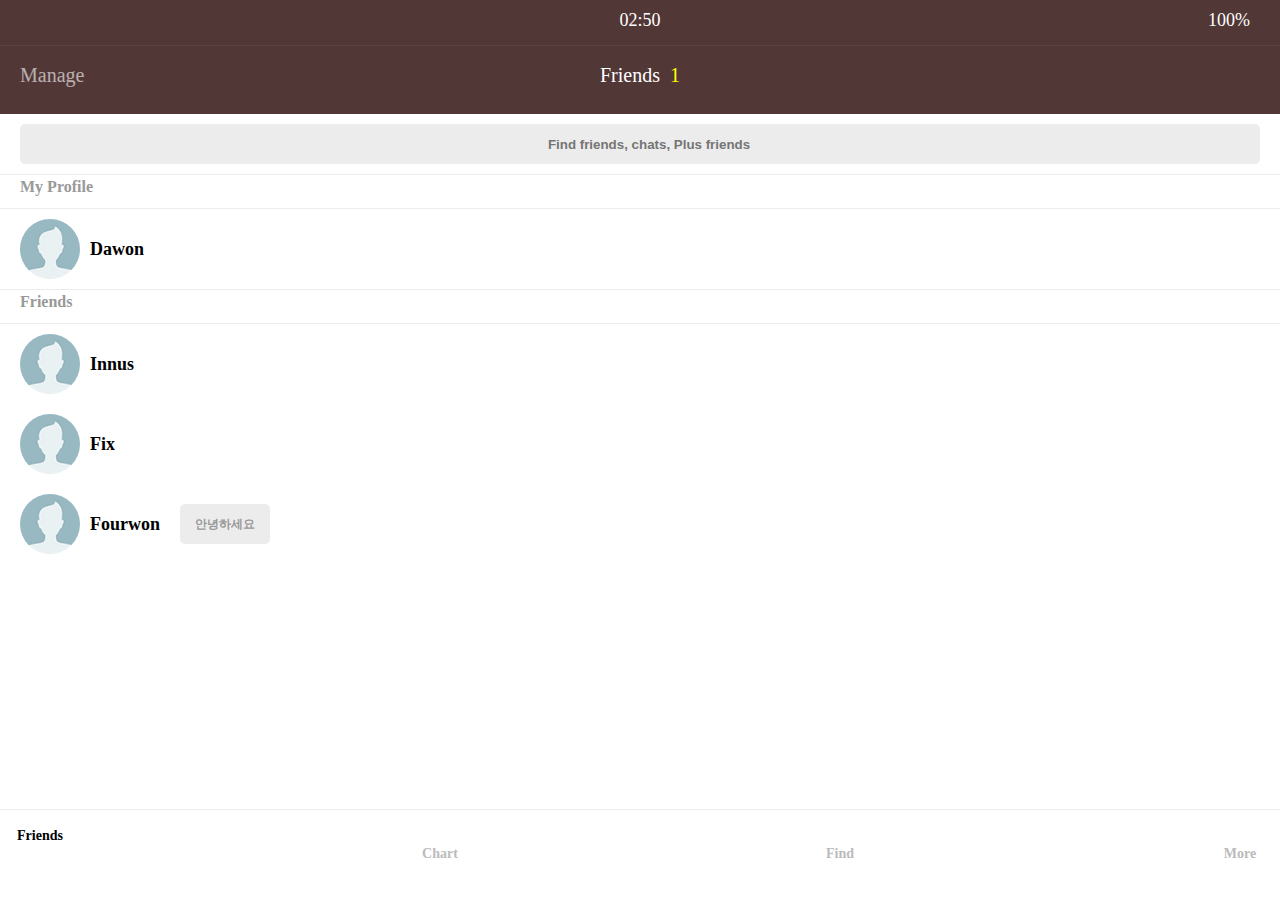
<file: index.html>
<html>
	
<head>
        <link rel="stylesheet" href="https://use.fontawesome.com/releases/v5.1.0/css/all.css" integrity="sha384-lKuwvrZot6UHsBSfcMvOkWwlCMgc0TaWr+30HWe3a4ltaBwTZhyTEggF5tJv8tbt" crossorigin="anonymous">
		<title>
				코딩수업
		</title>
		<link rel="stylesheet" href="./style.css">

</head>


<body>
 <div class="top">		
	<div class="left">
		<i class="fas fa-plane rp01 lp01"></i><i class="fas fa-wifi"></i>
    </div>

    <div class="center">
		02:50
	</div>

    <div class="right">
	    <i class="fas fa-moon"></i><i class="rp01 lp01 fab fa-bluetooth-b"></i><span>100%</span><i class="rp01 lp01 fas fa-battery-full"></i>
    </div>
</div>

<div class="top02">
	<div class="left">
     	<span class="lp01 op">Manage</span>
	</div class="width33">
	
	<div class="center">
	    <span>Friends</span><span class="yellow lp01">1</span>
    </div>
	
	<div class="right">
		<i class="rp01 fas fa-cog"></i>
    </div>
</div>

<div class="findbox">
		
<input class="find" placeholder="Find friends, chats, Plus friends">
<div class="find_icon"><i class="fas fa-search"></i></div>

	</input>
	


</div>

<div class="list_title">
	<span>My Profile</span>
</div>

<div class="list">
	<img class="list_img" src="./background02.jpg"><span class="list_text">Dawon</span>
</div>


<div class="list_title">
	<span>Friends</span>
</div>


<div class="list">
	<img class="list_img" src="./background02.jpg"><span class="list_text">Innus</span>
</div>	

<div class="list">
	<img class="list_img" src="./background02.jpg"><span class="list_text">Fix</span>
</div>	

<div class="list">
	<img class="list_img" src="./background02.jpg"><span class="list_text">Fourwon</span>
	<div class="message"><span>안녕하세요</span></div>
</div>



<div class="down">
	<div class="w30">
		<span class="icon black"><i class="fas fa-user"></i></span>
		<span class="i_text black">Friends</span>
	</div>
		
    <div class="w30">
			<span class="icon"><i class="far fa-address-book"></i></span><br>
        <span class="i_text">Chart</span>
	</div>

	<div class="w30">
			<span class="icon"><i class="fas fa-search"></i></span><br>
			<span class="i_text">Find</span>
		</div>

	<div class="w30"><span class="icon"><i class="fas fa-plus"></i></span><br>
		<span class="i_text">More</span>
	</div>
</div>

</body>



</html>
</file>
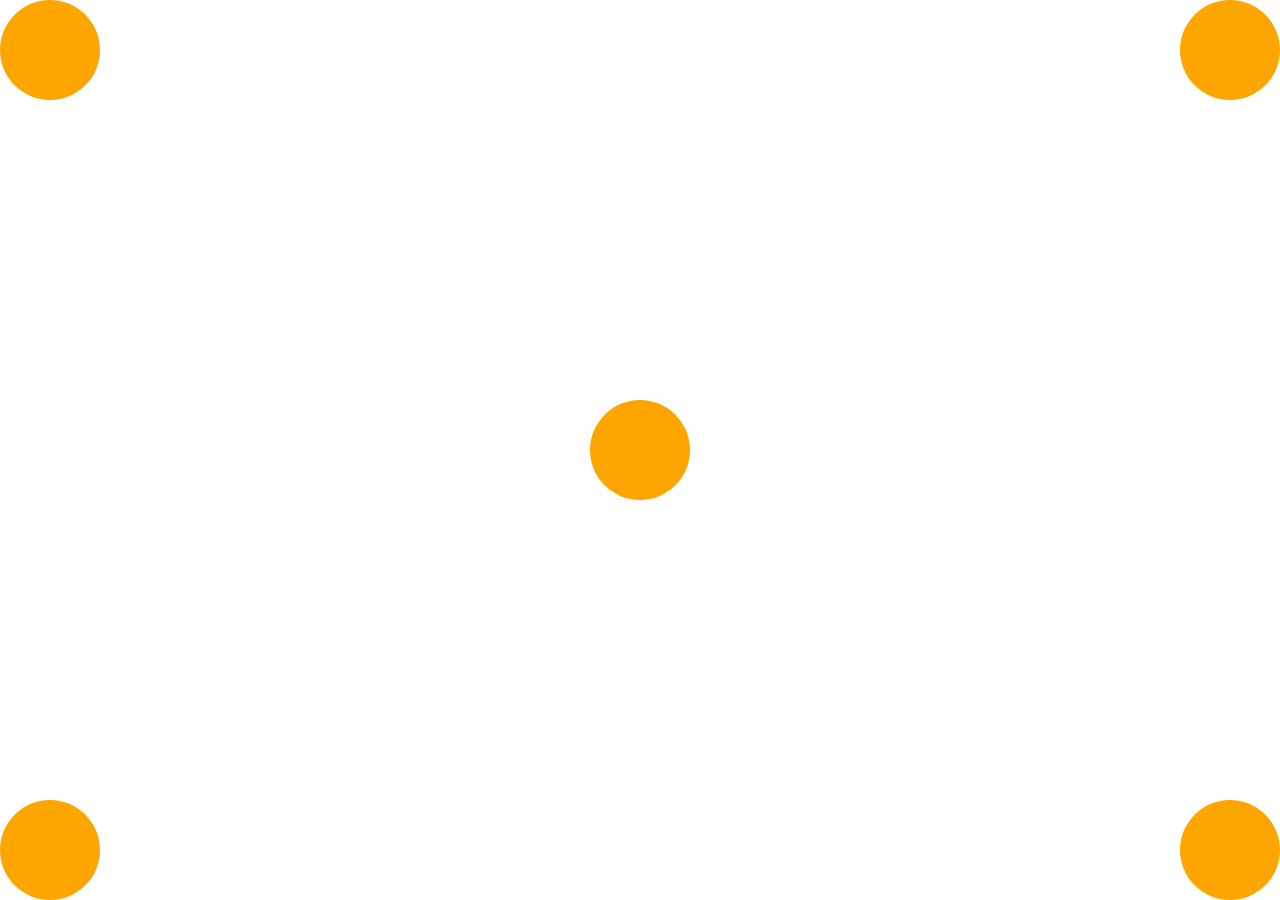
<file: 01.html>
<html>
<head>

<style>
div {
    position: absolute;
    width: 100px;
    height: 100px;
    border-radius: 50%;
    background-color: orange;
}

.l
{left :0;
  top :0;  
}


.r
{right :0;
  top :0;  
}


.c
{left :50%;
  top :50%;
  transform: translateX(-50%)
  translatey(-50%)  
}

.bl
{left :0;
  bottom :0;  
}


.br
{right :0;
  bottom :0;  
}

</style>    
</head>




<body>
<div class="l">
</div>

<div class="r">
</div>

<div class="c">
</div>

<div class="bl">
</div>

<div class="br">
</div>



</body>



</html>
</file>
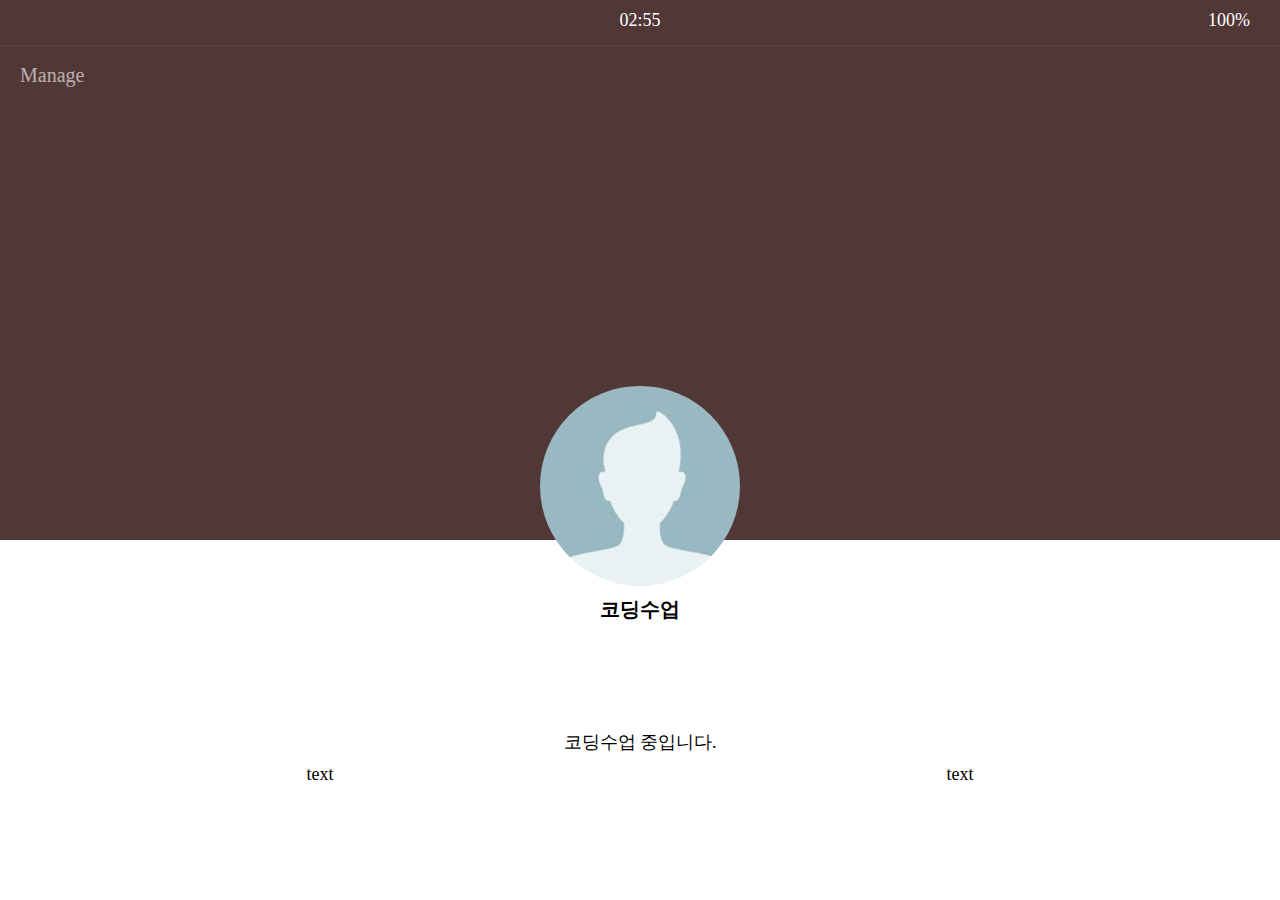
<file: sub.html>
<html>
	
<head>
        <link rel="stylesheet" href="https://use.fontawesome.com/releases/v5.1.0/css/all.css" integrity="sha384-lKuwvrZot6UHsBSfcMvOkWwlCMgc0TaWr+30HWe3a4ltaBwTZhyTEggF5tJv8tbt" crossorigin="anonymous">
		<title>
				코딩수업
		</title>
		<link rel="stylesheet" href="./style.css">
<meta charset="UTF-8">
</head>


<body>
       
 <div class="top03">		
        <div class="top">		
                <div class="left">
                    <i class="fas fa-plane rp01 lp01"></i><i class="fas fa-wifi"></i>
                </div>
            
                <div class="center">
                    02:55
                </div>
            
                <div class="right">
                    <i class="fas fa-moon"></i><i class="rp01 lp01 fab fa-bluetooth-b"></i><span>100%</span><i class="rp01 lp01 fas fa-battery-full"></i>
                </div>
            </div>
            
            <div class="top02">
                <div class="left">
                     <span class="lp01 op">Manage</span>
                </div class="width33">
                
             
                <div class="right">
                    <i class="rp01 fas fa-cog"></i>
                </div>
            </div>
</div>


<div class="bottom02">
<div class="m_img_div">
    <div class="m_img">

    </div>
    

    <div class="m_img_div_c">
    코딩수업

    </div>
    
</div>
</div>

<div class="sub_bottom02">
<span class="sub_bottom_c">코딩수업 중입니다.</span>
</div>
<div class="sub_bottom02">
        <div>text</div>
        <div>text</div>
</div>











</body>



</html>
</file>
<file: style.css>
body {
    margin:0px;
              }

.top {
margin:0px;
list-style-type: none;
display:flex;
padding-left:0px;
padding-top:10px;
justify-content: space-between;
width:100%;
background: #523737;
border-bottom: #5e4343 1px solid;
color:white;
height: 35px;
font-size: 18px;
}

.top02 {
margin:0px;
list-style-type: none;
display:flex;
padding-left:0px;
padding-top:18px;
justify-content: space-between;
width:100%;
background: #523737;
height:50px;
font-size: 20px;
color:white;
}


  .down {
      position: absolute;
      bottom:0;
list-style-type: none;
display:flex;
padding: 0px 0px 0px 0px;
justify-content:space-between;
background: #fff;
height:90px;
width: 100%;
border-top: 1px #ececec solid; 

}

.w30{
    padding-top: 18px;
    width: 80px;
    text-align: center;

}

.icon {
    font-size: 35px;
    align-items: center;
    text-align: center;
padding-bottom: 5px;
width: 25%;
color:#bbbbbb;
    }



    .i_text {
        font-size: 14px;
        align-items: center;
        text-align: center;
    padding-bottom: 5px;
    width: 25%;
    font-weight: 600;
    color:#bbbbbb;
        }
.black{
    color:black;
}

.left {
width:33%;
text-align: left;
padding-left: 10px;
}


.center {
    width:33%;
    text-align: center;
    }

    .right {
        width:33%;
        text-align: right;
        padding-right: 10px;
        }

li {
  width:100px;
  text-align: center;
  line-height: 50px;
   color:white;
}

.op {opacity: 0.6;}

.tp01{
    padding-top:3px;
}
.rp01 
{
    padding-right: 10px;
}

.rp02 
{
    padding-right: 20px;
    text-align: center;
    align-items: center;
}

.lp01 
{
    padding-left: 10px;
}

.lp02 
{
    padding-left: 20px;
    
    text-align: center;
    align-items: center;
}

.yellow{
    color:yellow;
}

.i_c{text-align: center;
align-items: center;
}



.top03{
    height: 60%;
    background-color: #523737;
}


.bottom02{
    height: 20%;
    background-color: fff;
    position: relative;
}

.m_img{
    width: 200px;
    height: 200px;
    border-radius: 50%;
    background-image: url(./background.jpg);
    
}

.m_img_div{
    position: absolute;
    
    left:50%;
    top:0;
    transform: translateX(-50%)
    translateY(-65%)
}

.m_img_div_c{
 
    text-align: center;
    align-items: center;
    padding-top: 10px;
    font-size: 20px;
    font-weight: 600;

}

.sub_bottom{
   

display:flex;
padding-top:10px;
justify-content:end;
width:100%;
font-size: 18px;
margin:0;

}


.sub_bottom02{
   

    display:flex;
    padding-top:10px;
    justify-content:space-around;
    width:100%;
    font-size: 18px;
    
    }

    
.sub_bottom_c{
   
    display:flex;
    justify-content:center;
    text-align: center;
  
    }



    .list_img{
        width: 60px;
        height: 60px;
        border-radius: 50%;
          }

          .list_text{
   
            display:flex;
            align-items:center;
            padding-left:10px;
            
            }

          .list{
              
            display:flex;
            justify-content: flex-start;
            align-items:center;
            width: 100%;
            height:60px;
            font-size: 18px;
            font-weight: 600;
            padding: 10 10 10 20;

            }

            

    .list_title{
        height: 30px;
        border-bottom: #ececec 1px solid;
        border-top: #ececec 1px solid;
        padding-left: 20px;
        font-weight: 600;
            color: #999999;
            padding-top:3px;
          }

          
          .find{
              position: relative;
            display:flex;
            justify-content: center; 
            align-items:center;
            text-align: center;
            width: 100%;
            height: 40px;
            padding-left: 20px;
            background-color: #ececec;
            border-radius: 5px;
            font-weight: 600;
            color: #999999;
            border: none;

              }
.find_icon{
    position: absolute;
    z-index: 100;
    left: 0;
    top:0;
}








              .findbox{
                  padding: 10 20 10 20;
              }

              .message{
              
                display:flex;
            justify-content: flex-end;
                align-items:center;
                height: 40px;
                padding: 0 15 0 15;
                margin: 10 20 10 20;
                background-color: #ececec;
                border-radius: 5px;
                font-size:12px;
                color: #999999;
                  }

.find_center {
    display:flex;
    justify-content: center;

    width: 90%;        
    align-items:center;
    text-align: center;
    }
</file>
